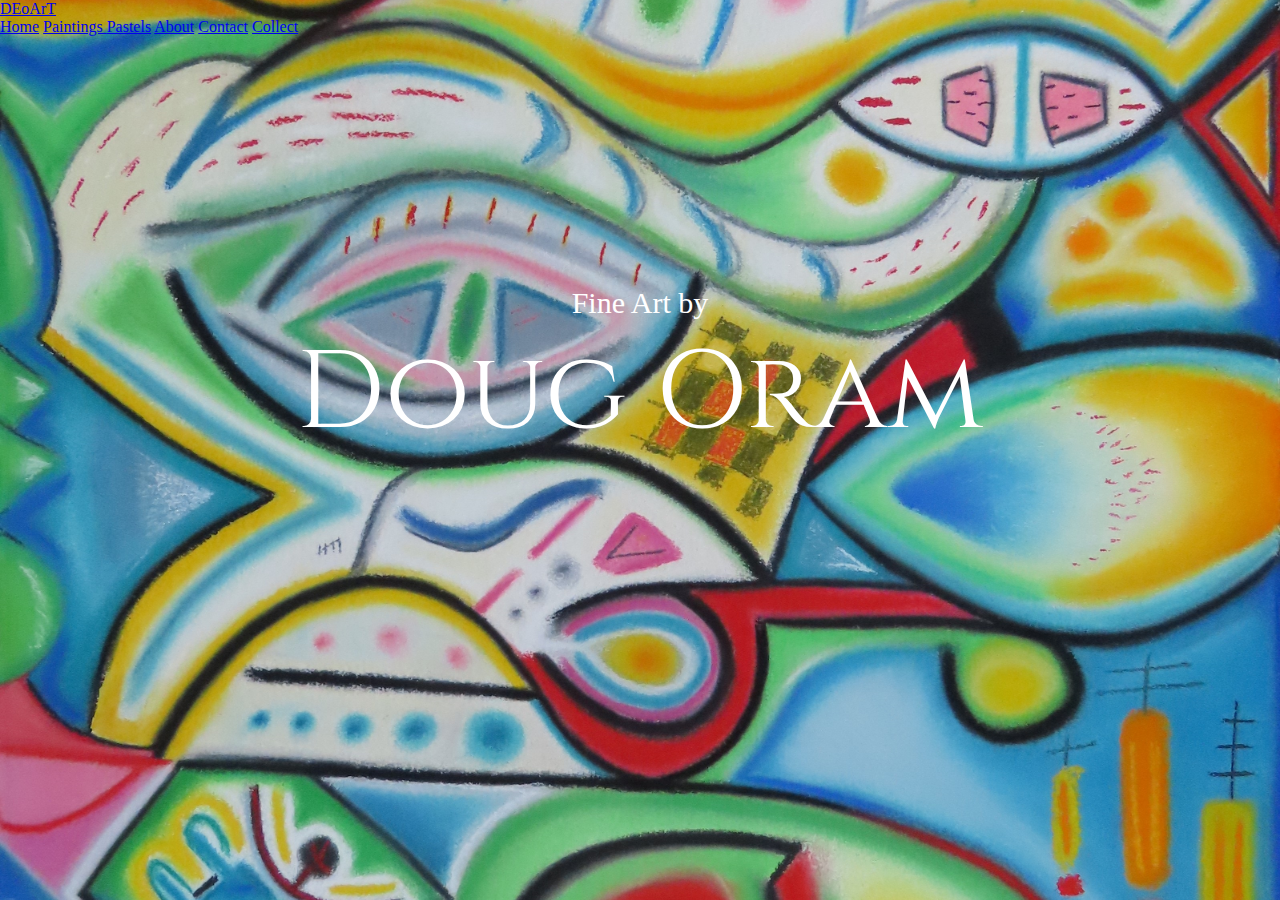
<file: index.html>
<!DOCTYPE html>
<html>
  <head>
    <title>Home Page</title>

    <link rel="preconnect" href="https://fonts.googleapis.com" />
    <link rel="preconnect" href="https://fonts.gstatic.com" crossorigin />
    <link
      href="https://fonts.googleapis.com/css2?family=Cinzel:wght@400..900&family=Roboto:wght@300;400&display=swap"
      rel="stylesheet"
    />

    <link rel="stylesheet" href="styles/home-page.css" />

    <style>
      body {
        margin: 0;
        background-image: url("background-picture/Day's End-smaller.jpg");
        background-repeat: no-repeat;
        background-position: center;
        background-attachment: fixed;
        background-size: cover;
      }
    </style>
  </head>
  <body>
    <div class="header-bar">
      <div class="left-section">
        <a href="index.html" target="_self" class="deoart-text">DEoArT</a>
      </div>
      <div class="middle-section"></div>
      <div class="right-section">
        <a href="index.html" target="_self" class="home-button">Home</a>
        <a href="painting-gallery-page.html" target="_self" class="buttons"
          >Paintings
        </a>
        <a href="pastel-gallery-page.html" target="_self" class="buttons"
          >Pastels</a
        >
        <a href="about-page.html" target="_self" class="buttons">About</a>
        <a href="contact-page.html" target="_self" class="buttons">Contact</a>
        <a href="collect-page.html" target="_self" class="buttons">Collect</a>
      </div>
    </div>

    <div class="home-page-text">
      <p class="fine-art-text-hp">Fine Art by</p>
      <p class="doug-oram">Doug Oram</p>
    </div>
  </body>
</html>
</file>
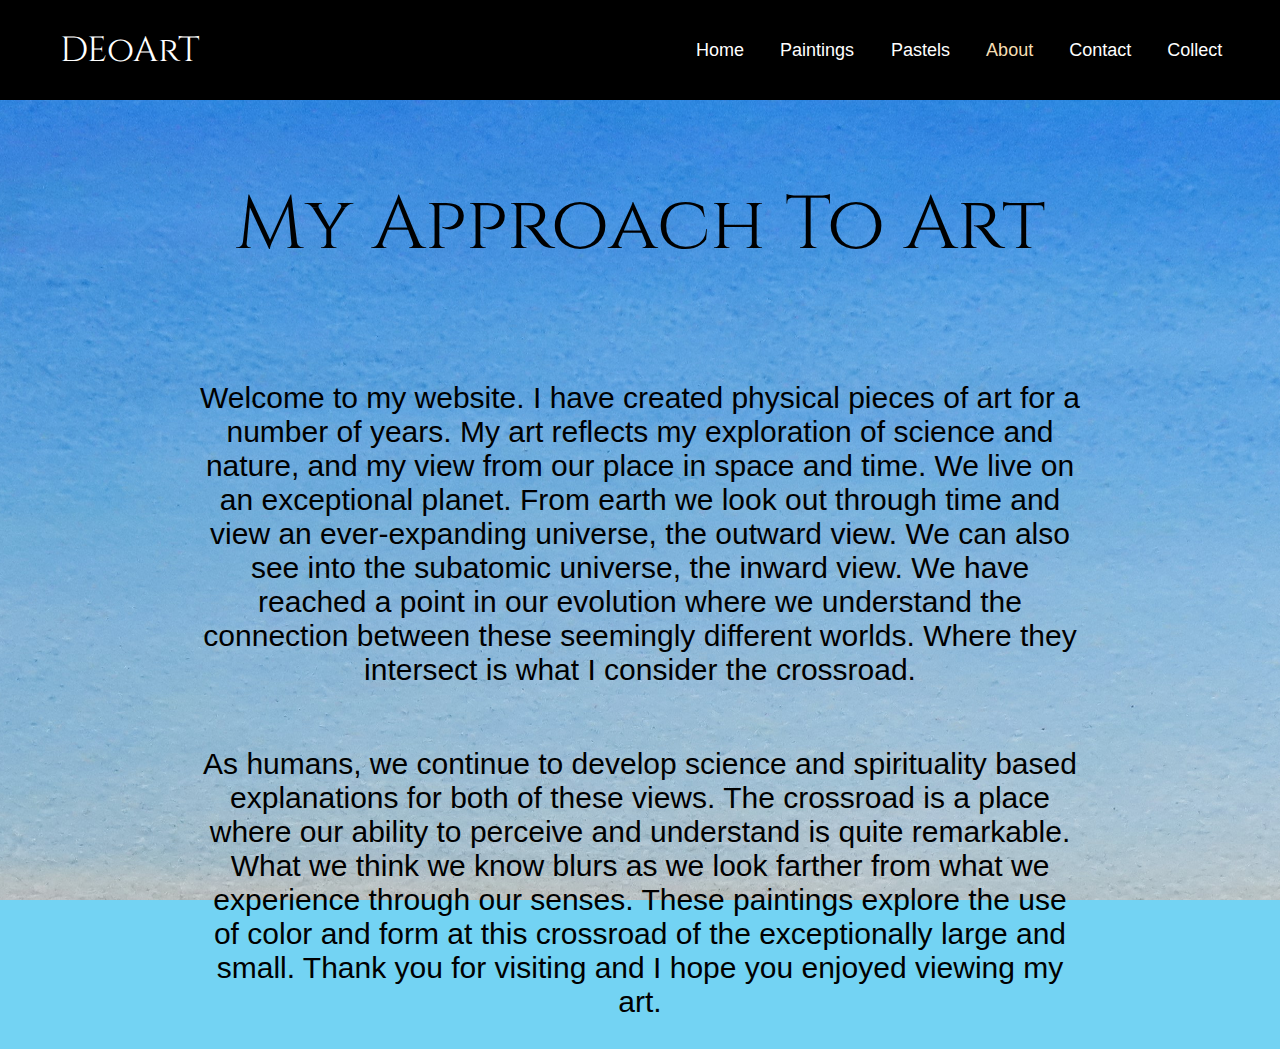
<file: about-page.html>
<!DOCTYPE html>
<html>
  <head>
    <title>About Page</title>

    <link rel="preconnect" href="https://fonts.googleapis.com" />
    <link rel="preconnect" href="https://fonts.gstatic.com" crossorigin />
    <link
      href="https://fonts.googleapis.com/css2?family=Cinzel:wght@400..900&
      family=Roboto:wght@300;400&display=swap"
      rel="stylesheet"
    />

    <link rel="stylesheet" href="styles/about-page.css" />

    <style>
      body {
        margin: 0;
        background-image: url("pastels/about-pg-background-img.JPG");
        background-color: rgb(115, 211, 243);
        background-repeat: no-repeat;
        background-position: center;
        background-attachment: fixed;
        background-size: cover;
      }
    </style>
  </head>
  <body>
    <div class="header-bar">
      <div class="left-section">
        <a href="index.html" target="_self" class="deoart-text">DEoArT</a>
      </div>
      <div class="middle-section"></div>
      <div class="right-section">
        <a href="index.html" target="_self" class="buttons">Home</a>
        <a href="painting-gallery-page.html" target="_self" class="buttons"
          >Paintings
        </a>
        <a href="pastel-gallery-page.html" target="_self" class="buttons">Pastels</a>
        <a href="about-page.html" target="_self" class="about-button">About</a>
        <a href="contact-page.html" target="_self" class="buttons">Contact</a>
        <a href="collect-page.html" target="_self" class="buttons">Collect</a>
      </div>
    </div>

    <div class="approach-text-container">
      <p class="fine-art-text-hp">My Approach To Art</p>
    </div>
    <div class="paragraph-container">
      <p class="paragraph1">
        Welcome to my website. I have created physical pieces of art for a
        number of years. My art reflects my exploration of science and nature,
        and my view from our place in space and time. We live on an exceptional
        planet. From earth we look out through time and view an ever-expanding
        universe, the outward view. We can also see into the subatomic universe,
        the inward view. We have reached a point in our evolution where we
        understand the connection between these seemingly different worlds.
        Where they intersect is what I consider the crossroad.
      </p>
      <p class="paragraph2">
        As humans, we continue to develop science and spirituality based
        explanations for both of these views. The crossroad is a place where our
        ability to perceive and understand is quite remarkable. What we think we
        know blurs as we look farther from what we experience through our
        senses. These paintings explore the use of color and form at this
        crossroad of the exceptionally large and small. Thank you for visiting
        and I hope you enjoyed viewing my art.
      </p>
    </div>
  </body>
</html>
</file>
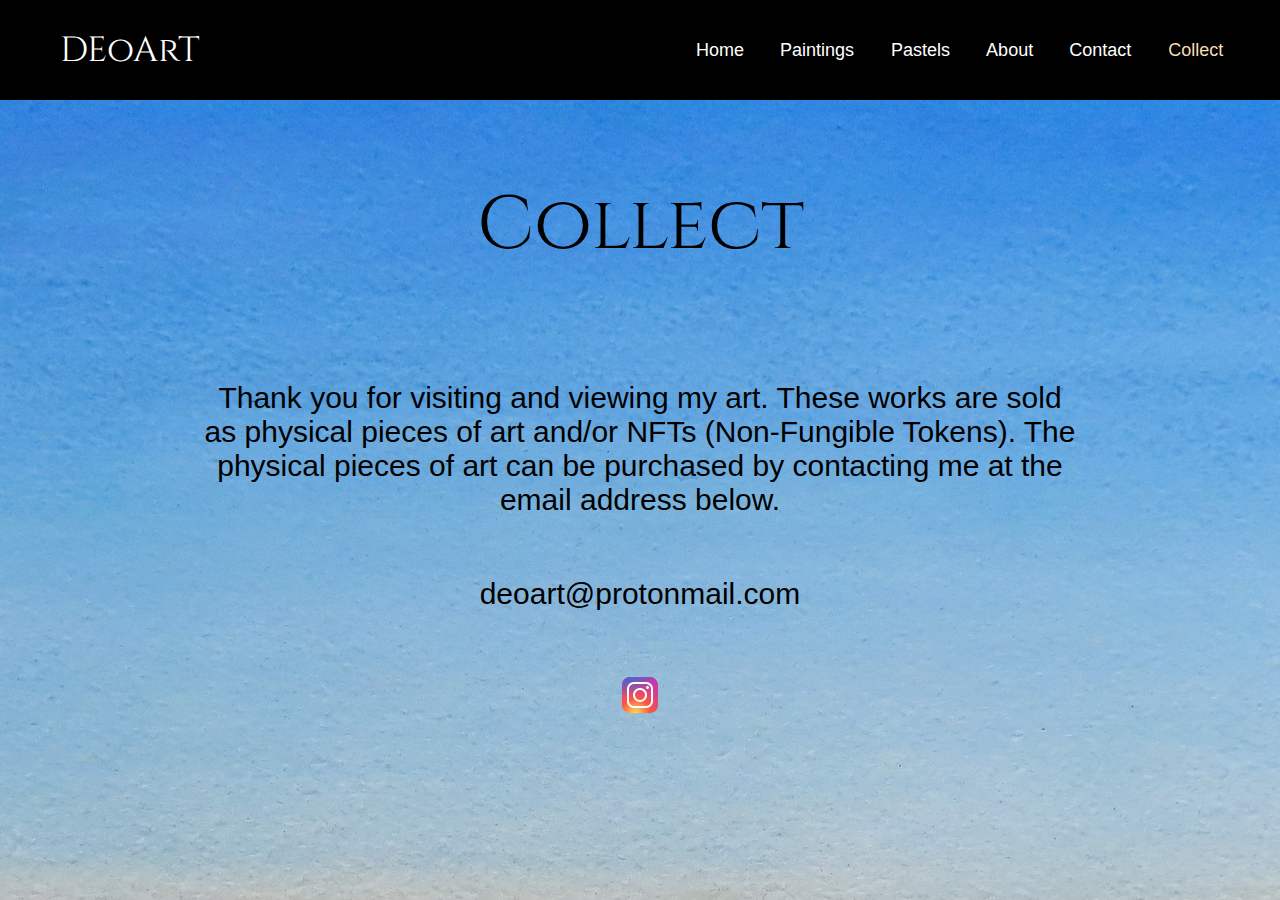
<file: collect-page.html>
<!DOCTYPE html>
<html>
  <head>
    <title>Collect Page</title>

    <link rel="preconnect" href="https://fonts.googleapis.com" />
    <link rel="preconnect" href="https://fonts.gstatic.com" crossorigin />
    <link
      href="https://fonts.googleapis.com/css2?family=Cinzel:wght@400..900&
      family=Roboto:wght@300;400&display=swap"
      rel="stylesheet"
    />

    <link rel="stylesheet" href="styles/collect-page.css" />

    <style>
      body {
        margin: 0;
        background-image: url("pastels/about-pg-background-img.JPG");
        background-color: rgb(115, 211, 243);
        background-repeat: no-repeat;
        background-position: center;
        background-attachment: fixed;
        background-size: cover;
      }
    </style>
  </head>
  <body>
    <div class="header-bar">
      <div class="left-section">
        <a href="index.html" target="_self" class="deoart-text">DEoArT</a>
      </div>
      <div class="middle-section"></div>
      <div class="right-section">
        <a href="index.html" target="_self" class="buttons">Home</a>
        <a href="painting-gallery-page.html" target="_self" class="buttons"
          >Paintings
        </a>
        <a href="pastel-gallery-page.html" target="_self" class="buttons">Pastels</a>
        <a href="about-page.html" target="_self" class="buttons">About</a>
        <a href="contact-page.html" target="_self" class="buttons">Contact </a>
        <a href="collect-page.html" target="_self" class="collect-button"
          >Collect</a
        >
      </div>
    </div>

    <div class="approach-text-container">
      <p class="fine-art-text-hp">Collect</p>
    </div>
    <div class="paragraph-container">
      <p class="paragraph1">
        Thank you for visiting and viewing my art. These works are sold as
        physical pieces of art and/or NFTs (Non-Fungible Tokens). The physical
        pieces of art can be purchased by contacting me at the email address
        below.
      </p>
      <p class="paragraph2">deoart@protonmail.com</p>
      <p>
        <a href="https://www.instagram.com/deo_pastels/">
          <img
            src="icons/icons8-instagram-48.png"
            alt="https://www.instagram.com/deo_pastels/"
          />
        </a>
      </p>
    </div>
  </body>
</html>
</file>
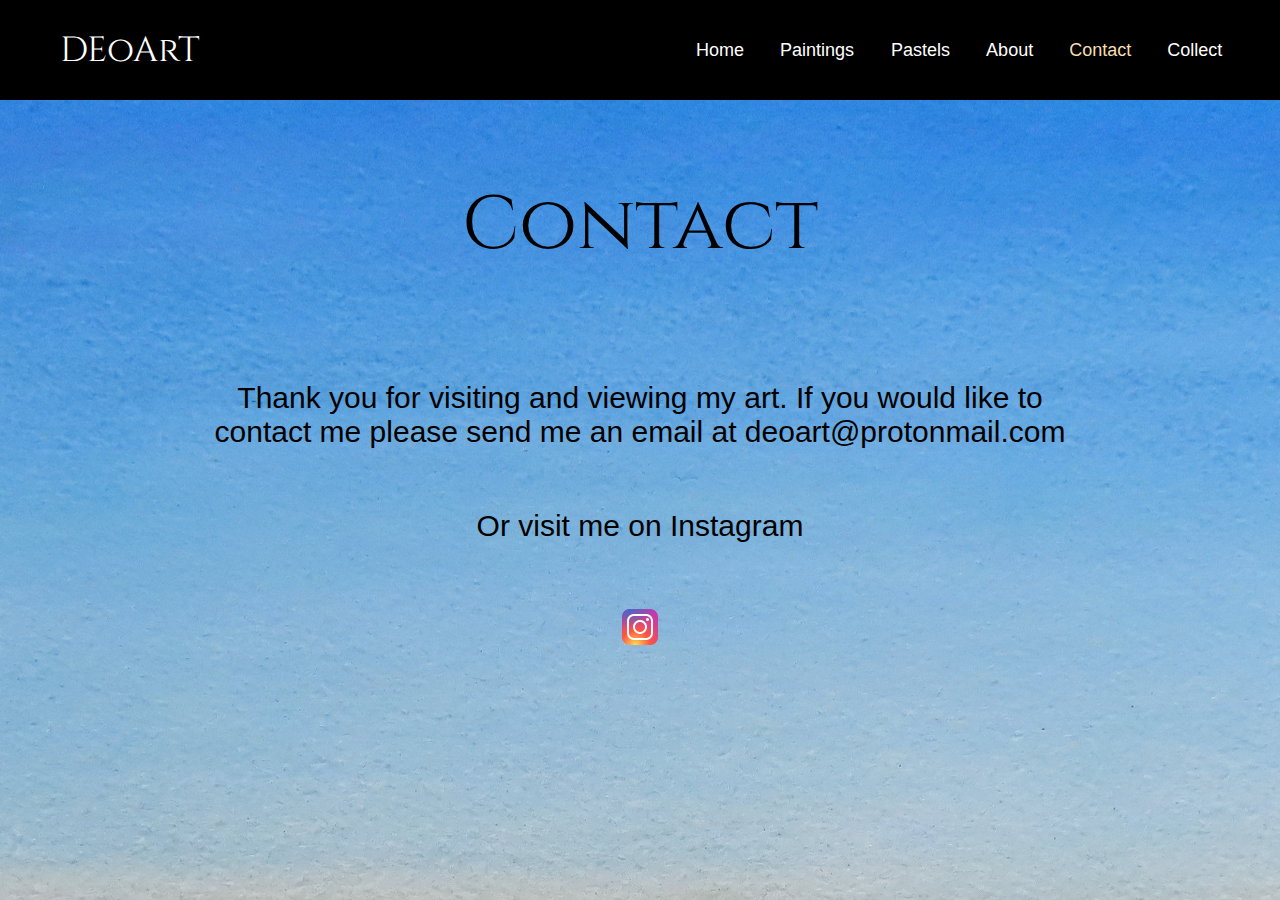
<file: contact-page.html>
<!DOCTYPE html>
<html>
  <head>
    <title>Contact Page</title>

    <link rel="preconnect" href="https://fonts.googleapis.com" />
    <link rel="preconnect" href="https://fonts.gstatic.com" crossorigin />
    <link
      href="https://fonts.googleapis.com/css2?family=Cinzel:wght@400..900&
      family=Roboto:wght@300;400&display=swap"
      rel="stylesheet"
    />

    <link rel="stylesheet" href="styles/contact-page.css" />

    <style>
      body {
        margin: 0;
        background-image: url("pastels/about-pg-background-img.JPG");
        background-color: rgb(115, 211, 243);
        background-repeat: no-repeat;
        background-position: center;
        background-attachment: fixed;
        background-size: cover;
      }
    </style>
  </head>
  <body>
    <div class="header-bar">
      <div class="left-section">
        <a href="index.html" target="_self" class="deoart-text">DEoArT</a>
      </div>
      <div class="middle-section"></div>
      <div class="right-section">
        <a href="index.html" target="_self" class="buttons">Home</a>
        <a href="painting-gallery-page.html" target="_self" class="buttons"
          >Paintings
        </a>
        <a href="pastel-gallery-page.html" target="_self" class="buttons">Pastels</a>
        <a href="about-page.html" target="_self" class="buttons">About</a>
        <a href="contact-page.html" target="_self" class="contact-button"
          >Contact</a
        >
        <a href="collect-page.html" target="_self" class="buttons">Collect</a>
      </div>
    </div>

    <div class="approach-text-container">
      <p class="fine-art-text-hp">Contact</p>
    </div>
    <div class="paragraph-container">
      <p class="paragraph1">
        Thank you for visiting and viewing my art. If you would like to contact
        me please send me an email at

        deoart@protonmail.com
      </p>
      <p class="paragraph2">
        Or visit me on Instagram
      </p>
      <p><a href="https://www.instagram.com/deo_pastels/">
      <img src="icons/icons8-instagram-48.png" alt="https://www.instagram.com/deo_pastels/">
      </a></p>
    </div>
  </body>
</html>
</file>
<file: styles/home-page.css>
.home-page-text {
  text-align: center;
  margin-top: 250px;
}

.fine-art-text-hp {
  text-align: center;
  color: white;
  font-size: 30px;
  margin-bottom: 0px;
}

.doug-oram {
  font-family: Cinzel, serif;
  font-size: 110px;
  text-align: center;
  color: white;
  margin-top: 0px;
}
</file>
<file: styles/about-page.css>
a {
  color: white;
  text-decoration: none;
}

a:hover {
  color: rgb(165, 162, 162);
}

a:after {
  color: rgb(165, 162, 162);
}

.header-bar {
  height: 100px;
  display: flex;
  flex-direction: row;
  align-items: center;
  background-color: black;
  margin-bottom: 0px;
}

.left-section {
  width: 200px;
  text-align: center;
}

.deoart-text {
  font-family: Cinzel, Arial, sans-serif;
  font-size: 35px;
  cursor: pointer;
  padding-left: 60px;
}

.middle-section {
  flex: 1;
}

.right-section {
  width: 600px;
}

.buttons {
  flex: 1;
  margin: 10px;
  padding: 6px;
  font-size: 18px;
  font-family: Roboto, sans-serif;
  cursor: pointer;
}

.about-button {
  flex: 1;
  margin: 10px;
  padding: 6px;
  font-size: 18px;
  font-family: Roboto, sans-serif;
  cursor: pointer;
  color: wheat;
}

.home-page-text {
  text-align: center;
  margin-top: 250px;
}

.approach-text-container {
  font-family: Cinzel, serif;
  font-size: 75px;
  text-align: center;
  color: black;
  margin-top: 0px;
}

.paragraph-container {
  display: grid;
  text-align: center;
  font-family: Roboto, sans-serif;
  color: black;
  font-size: 30px;
  margin-bottom: 0px;
  margin-left: 200px;
  margin-right: 200px
}
</file>
<file: styles/collect-page.css>
a {
  color: white;
  text-decoration: none;
}

a:hover {
  color: rgb(165, 162, 162);
}

a:after {
  color: rgb(165, 162, 162);
}

.header-bar {
  height: 100px;
  display: flex;
  flex-direction: row;
  align-items: center;
  background-color: black;
  margin-bottom: 0px;
}

.left-section {
  width: 200px;
  text-align: center;
}

.deoart-text {
  font-family: Cinzel, Arial, sans-serif;
  font-size: 35px;
  cursor: pointer;
  padding-left: 60px;
}

.middle-section {
  flex: 1;
}

.thumnail-picture {
  height: 60px;
  padding-left: 50px;
}

.right-section {
  width: 600px;
}

.buttons {
  flex: 1;
  margin: 10px;
  padding: 6px;
  font-size: 18px;
  font-family: Roboto, sans-serif;
  cursor: pointer;
}

.collect-button {
  flex: 1;
  margin: 10px;
  padding: 6px;
  font-size: 18px;
  font-family: Roboto, sans-serif;
  cursor: pointer;
  color: wheat;
}

.home-page-text {
  text-align: center;
  margin-top: 250px;
}

.approach-text-container {
  font-family: Cinzel, serif;
  font-size: 75px;
  text-align: center;
  color: black;
  margin-top: 0px;
}

.paragraph-container {
  display: grid;
  text-align: center;
  font-family: Roboto, sans-serif;
  color: black;
  font-size: 30px;
  margin-bottom: 0px;
  margin-left: 200px;
  margin-right: 200px;
}

.instagram-icon {
  padding-left: 50%;
}
</file>
<file: styles/contact-page.css>
a {
  color: white;
  text-decoration: none;
}

a:hover {
  color: rgb(165, 162, 162);
}

a:after {
  color: rgb(165, 162, 162);
}

.header-bar {
  height: 100px;
  display: flex;
  flex-direction: row;
  align-items: center;
  background-color: black;
  margin-bottom: 0px;
}

.left-section {
  width: 200px;
  text-align: center;
}

.deoart-text {
  font-family: Cinzel, Arial, sans-serif;
  font-size: 35px;
  cursor: pointer;
  padding-left: 60px;
}

.middle-section {
  flex: 1;
}

.thumnail-picture {
  height: 60px;
  padding-left: 50px;
}

.right-section {
  width: 600px;
}

.buttons {
  flex: 1;
  margin: 10px;
  padding: 6px;
  font-size: 18px;
  font-family: Roboto, sans-serif;
  cursor: pointer;
}

.contact-button {
  flex: 1;
  margin: 10px;
  padding: 6px;
  font-size: 18px;
  font-family: Roboto, sans-serif;
  cursor: pointer;
  color: wheat;
}

.home-page-text {
  text-align: center;
  margin-top: 250px;
}

.approach-text-container {
  font-family: Cinzel, serif;
  font-size: 75px;
  text-align: center;
  color: black;
  margin-top: 0px;
}

.paragraph-container {
  display: grid;
  text-align: center;
  font-family: Roboto, sans-serif;
  color: black;
  font-size: 30px;
  margin-bottom: 0px;
  margin-left: 200px;
  margin-right: 200px;
}

.instagram-icon {
  padding-left: 50%;
}
</file>
